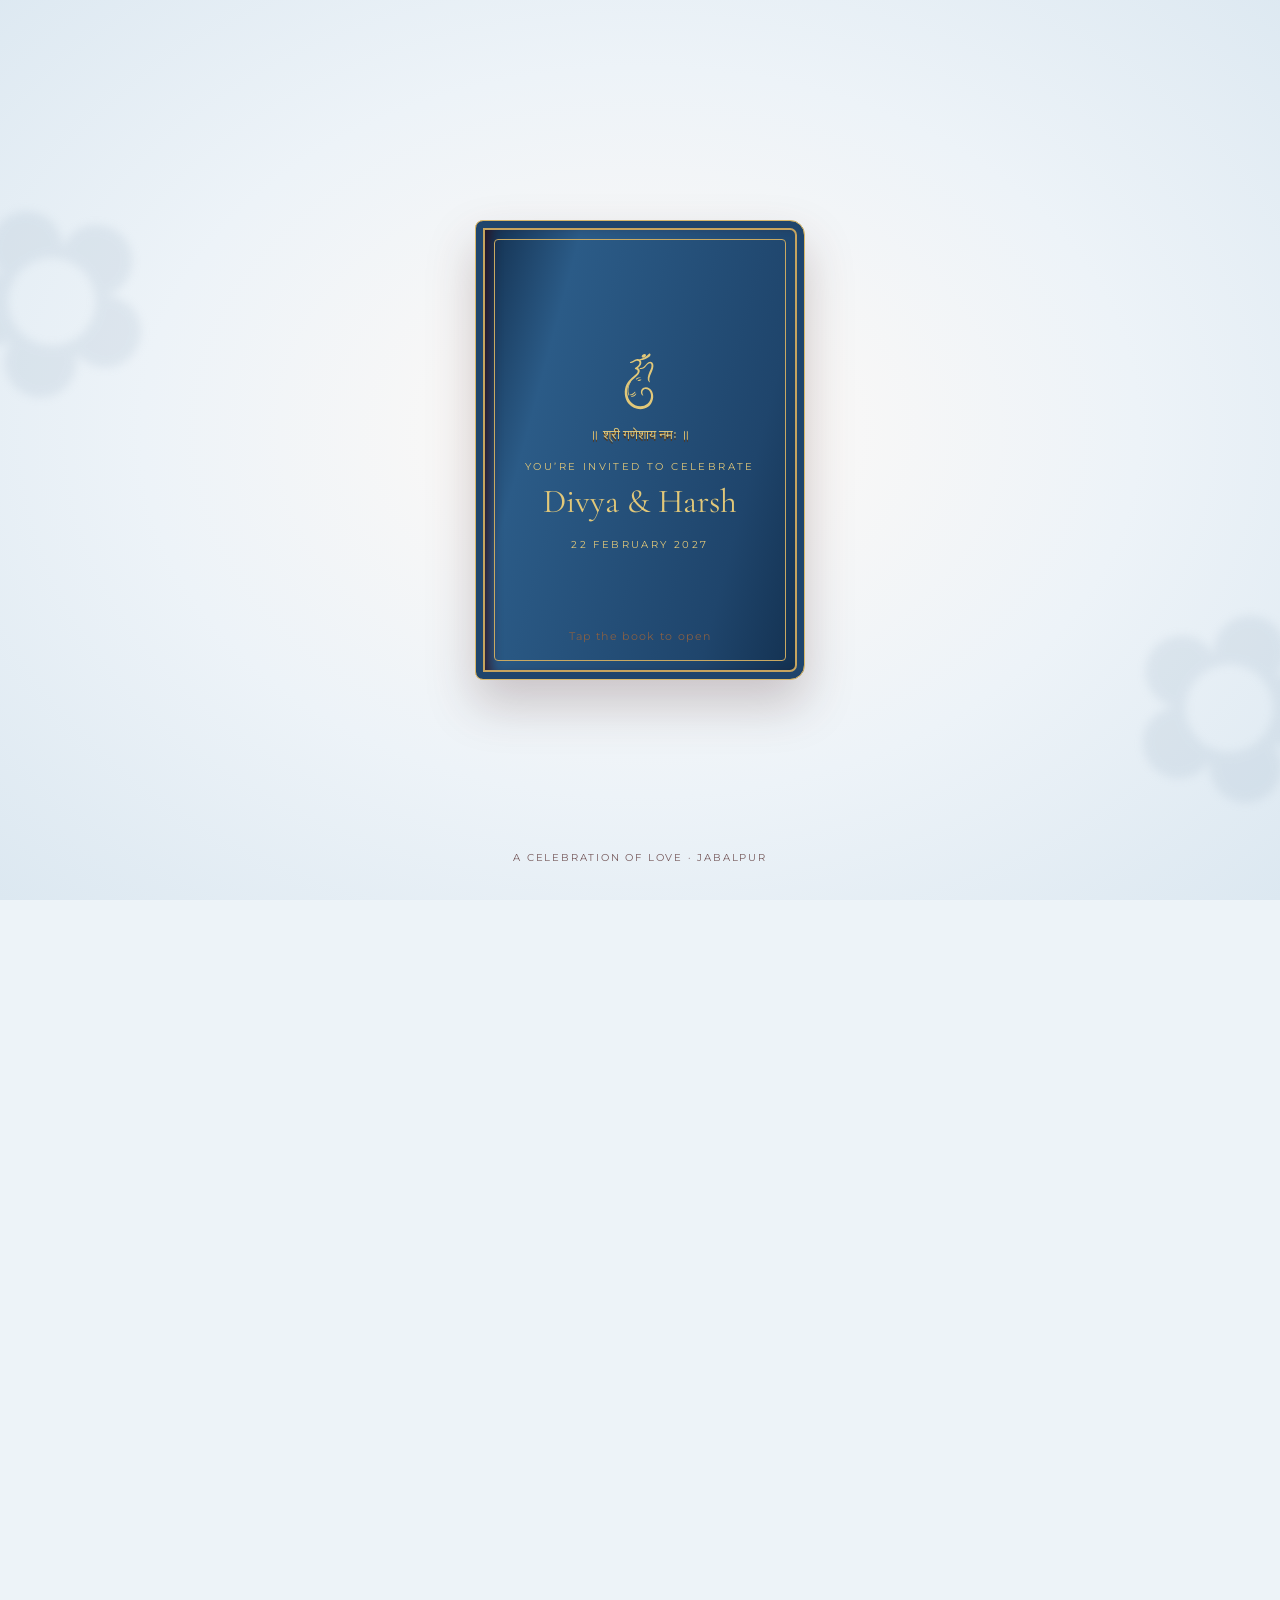
<file: index.html>
<!doctype html>
<html lang="en">
<head>
  <meta charset="utf-8">
  <meta name="viewport" content="width=device-width,initial-scale=1,viewport-fit=cover">
  <meta name="theme-color" content="#edf3f8">
  <meta name="color-scheme" content="light">
  <title>Divya &amp; Harsh — Wedding Invitation</title>
  <meta name="description" content="You’re invited to celebrate Divya &amp; Harsh. Join the wedding festivities on 21–22 February 2027 in Jabalpur.">
  <link rel="canonical" href="https://www.divyawedsharsh.site/">
  <meta property="og:type" content="website">
  <meta property="og:site_name" content="Divya &amp; Harsh">
  <meta property="og:url" content="https://www.divyawedsharsh.site/">
  <meta property="og:title" content="Divya &amp; Harsh — You’re Invited to Celebrate">
  <meta property="og:description" content="Join us for the wedding celebrations on 21–22 February 2027 at Sports Club, Tilhari, Jabalpur.">
  <meta property="og:image" content="https://www.divyawedsharsh.site/share-preview.jpg">
  <meta property="og:image:secure_url" content="https://www.divyawedsharsh.site/share-preview.jpg">
  <meta property="og:image:type" content="image/jpeg">
  <meta property="og:image:width" content="1200">
  <meta property="og:image:height" content="630">
  <meta property="og:image:alt" content="Elegant watercolor portrait of Divya and Harsh">
  <meta name="twitter:card" content="summary_large_image">
  <meta name="twitter:title" content="Divya &amp; Harsh — You’re Invited to Celebrate">
  <meta name="twitter:description" content="Wedding celebrations on 21–22 February 2027 in Jabalpur.">
  <meta name="twitter:image" content="https://www.divyawedsharsh.site/share-preview.jpg">
  <link rel="icon" type="image/svg+xml" href="favicon.svg">
  <link rel="preconnect" href="https://fonts.googleapis.com">
  <link rel="preconnect" href="https://fonts.gstatic.com" crossorigin>
  <link href="https://fonts.googleapis.com/css2?family=Cormorant+Garamond:ital,wght@0,400;0,500;0,600;1,400&family=Montserrat:wght@400;500;600;700&family=Playfair+Display:wght@400;500;600&display=swap" rel="stylesheet">
  <style>
    :root{color-scheme:only light;--wine:#1f456c;--gold:#b69452;--ivory:#fffaf5;--blush:#edf3f8;--ink:#33465a;--soft:#778899;--serif:'Playfair Display',Georgia,serif;--sans:Montserrat,Arial,sans-serif;--maps:'https://www.google.com/maps?hl=en-IN&gl=IN&um=1&ie=UTF-8&fb=1&sa=X&geocode=KX2dcB-OrYE5McTsq-W2GDda&daddr=OYO+Sports+Club+Of+Jabalpur,+7+7/8,+Mandla+-+Jabalpur+Rd,+near+vishal+Datt+petrol+pump,+Bilhari,+Jabalpur,+Madhya+Pradesh+482020'}
    *{box-sizing:border-box}html{scroll-behavior:smooth;scroll-padding-top:20px}body{margin:0;background:var(--blush);color:var(--ink);font:16px/1.65 var(--serif);overflow-x:hidden}button,a{-webkit-tap-highlight-color:transparent}button{font:inherit}img{max-width:100%;display:block}.loader{position:fixed;inset:0;z-index:100;background:#edf3f8;display:grid;place-content:center;gap:14px;color:var(--wine);font:11px var(--sans);letter-spacing:.18em;text-align:center;transition:opacity .5s}.loader.hide{opacity:0;pointer-events:none}.spinner{width:26px;height:26px;border:2px solid #d9c6a0;border-top-color:var(--wine);border-radius:50%;margin:auto;animation:spin .8s linear infinite}@keyframes spin{to{transform:rotate(360deg)}}
    .bookstage{height:100svh;min-height:590px;display:grid;place-items:center;position:relative;overflow:hidden;perspective:1400px;background:radial-gradient(ellipse at 50% 48%,#fffaf6 0,#edf3f8 55%,#dce8f1 100%)}.bookstage:before,.bookstage:after{content:'✿';position:absolute;color:#95abc0;font-size:clamp(7rem,25vw,16rem);opacity:.17;filter:blur(5px);pointer-events:none}.bookstage:before{left:-5%;top:8%;transform:rotate(-25deg)}.bookstage:after{right:-5%;bottom:0;transform:rotate(20deg)}.rose{position:absolute;z-index:0;font-size:clamp(2.3rem,8vw,5rem);filter:drop-shadow(0 10px 12px #1f456c22);opacity:.7;animation:drift 8s ease-in-out infinite}.rose.r1{left:4%;bottom:16%}.rose.r2{right:7%;top:14%;animation-delay:-4s}.rose.r3{right:13%;bottom:9%;font-size:2.6rem}@keyframes drift{50%{transform:translate3d(8px,-12px,0) rotate(9deg)}}.bookwrap{position:relative;z-index:1;width:min(76vw,330px);height:min(112vw,460px);max-height:62svh;perspective:1200px;filter:drop-shadow(0 24px 24px #3c171d38);cursor:pointer;touch-action:manipulation}.book{position:absolute;inset:0;transform-style:preserve-3d;transition:transform 1.25s cubic-bezier(.2,.7,.1,1)}.book.open{transform:translateZ(0) rotateY(-155deg)}.bookcover,.bookpages{position:absolute;inset:0;border-radius:8px 15px 15px 8px}.bookpages{background:repeating-linear-gradient(90deg,#fff9ed 0,#f6e9d6 2px,#fffaf0 4px);box-shadow:inset 9px 0 13px #56332322;border:1px solid #d8bd84}.bookcover{z-index:2;transform-origin:left center;transform-style:preserve-3d;background:linear-gradient(105deg,#102b49,#2b5b87 24%,#1f456c 76%,#122f4e);border:1px solid #d8b86b;box-shadow:inset 0 0 0 7px #1f456c,inset 0 0 0 9px #c6a45f,inset 12px 0 14px #310d19}.book.open .bookcover{transform:rotateY(-155deg);transition:transform 1.35s cubic-bezier(.2,.7,.1,1)}.cover-inner{position:absolute;inset:18px;border:1px solid #c9a962;border-radius:4px;display:flex;align-items:center;justify-content:center;flex-direction:column;color:#e2c879;text-align:center;backface-visibility:hidden}.ganesh{display:flex;flex-direction:column;align-items:center;font-family:serif;font-size:3.6rem;line-height:1.25;text-shadow:0 2px 0 #533519}.ganesh .divine-mark{width:68px;height:68px;margin:0 auto 3px;color:#e2c879}.divine-mark{display:block;width:52px;height:52px;color:var(--gold)}.medallion .divine-mark{width:54px;height:54px}.scratch-under .medallion .divine-mark{width:34px;height:34px}.cover-inner .label{font:10px var(--sans);letter-spacing:.24em;text-transform:uppercase;margin-top:16px}.cover-inner .couple{font:clamp(1.5rem,6vw,2.1rem) var(--serif);margin-top:8px}.tap{position:absolute;z-index:4;bottom:8%;left:0;right:0;color:#855f45;font:11px var(--sans);letter-spacing:.12em;text-align:center;animation:pulse 1.5s ease-in-out infinite}@keyframes pulse{50%{opacity:.45}}.bookstage.opened{height:0;min-height:0;overflow:hidden;transition:height .7s ease,min-height .7s ease}.opening-hint{position:absolute;bottom:4%;z-index:2;color:#76595b;font:10px var(--sans);letter-spacing:.18em;text-transform:uppercase}
    main{width:min(100%,680px);margin:auto;padding:0 22px 40px}.page{min-height:100svh;display:flex;flex-direction:column;justify-content:center;align-items:center;text-align:center;padding:clamp(32px,8vh,74px) 0;position:relative}.intro{min-height:100svh;padding:28px 0 42px;gap:0}.medallion{width:84px;height:84px;border:1px solid var(--gold);outline:1px solid #b6945260;outline-offset:5px;border-radius:50%;display:grid;place-items:center;margin:0 auto 26px;background:linear-gradient(145deg,#fffdf7,#f3e5d0);color:var(--gold);font-size:2.3rem}.intro .medallion{width:72px;height:72px;margin-bottom:16px}.eyebrow{font:600 10px/1.8 var(--sans);letter-spacing:.22em;text-transform:uppercase;color:var(--gold)}h1,h2,h3,p{margin-top:0}h1,h2,h3{font-weight:400;color:var(--wine)}h1{font:clamp(2.6rem,12vw,4.2rem)/1.08 var(--serif);margin:.25em 0}.intro .name{font:clamp(2.25rem,10vw,3.5rem)/1.08 var(--serif);color:var(--wine);margin:3px 0 5px;min-height:1.08em}.amp{font:1.7rem var(--serif);color:var(--gold);margin:5px}.family{font:11px/1.75 var(--sans);letter-spacing:.045em;color:var(--soft);margin:0}.invite-line{max-width:390px;margin:17px auto 0;font-size:1rem}.scroll-arrow{position:absolute;bottom:10px;left:50%;transform:translateX(-50%);color:var(--gold);font:24px var(--sans);animation:bob 1.4s ease-in-out infinite}@keyframes bob{50%{transform:translate(-50%,8px)}}
    .scroll-zone{padding-top:20px}.pull-hint{font:10px var(--sans);letter-spacing:.16em;color:var(--soft);margin-bottom:16px}.rod{height:14px;background:linear-gradient(#e5cc8e,#aa8644,#f2deaa);border-radius:99px;box-shadow:0 3px 8px #60461d25;position:relative;width:88%;margin:auto;z-index:2}.tassel{position:absolute;right:9%;top:10px;width:38px;height:126px;cursor:grab;touch-action:none;z-index:5}.tassel:before{content:'';position:absolute;left:18px;top:0;height:50px;width:2px;background:var(--gold)}.tassel:after{content:'◆';position:absolute;left:9px;top:39px;color:#a77c38;font-size:20px;text-shadow:0 65px 0 #b69452,0 72px 0 #b69452,0 79px 0 #b69452}.scrollpaper{position:relative;margin:-5px auto 0;width:88%;height:68px;overflow:hidden;transition:height 1.2s cubic-bezier(.2,.75,.15,1);background:linear-gradient(90deg,#dfc78d,#fff8e8 8%,#fffaf1 92%,#d5bd83);border-inline:1px solid #c5a55e;box-shadow:0 15px 24px #4d2b201c}.scrollpaper:before,.scrollpaper:after{content:'';position:absolute;left:-4px;right:-4px;height:14px;background:linear-gradient(#e4ce94,#ad8a49,#f3dfa9);border-radius:50%;z-index:2}.scrollpaper:before{top:-6px}.scrollpaper:after{bottom:-6px}.scrollpaper.revealed{height:390px}.scrollcontent{height:100%;min-height:390px;padding:40px 18px 30px;display:flex;align-items:center;justify-content:center;flex-direction:column;border:1px solid #c8aa67;outline:1px solid #c8aa6755;outline-offset:-9px}.scrollcontent h2{font:clamp(2rem,9vw,3rem) var(--serif);margin:6px 0}.date{font:500 1.1rem var(--sans);letter-spacing:.07em;color:var(--wine)}.venue-mini{font:12px var(--sans);color:var(--soft)}.burst{font-size:1.2rem;color:#be9653;letter-spacing:8px}.countdown{display:flex;justify-content:center;gap:4px;flex-wrap:nowrap;white-space:nowrap;margin:20px auto 4px;font:600 11px var(--sans);color:var(--wine)}.countdown span{padding:7px 8px;border:1px solid #d9c69b;border-radius:99px;background:#fffaf5}.btn{border:1px solid var(--gold);background:var(--wine);color:#fffaf5;text-decoration:none;display:inline-flex;align-items:center;justify-content:center;min-height:46px;padding:11px 20px;border-radius:999px;font:600 10px var(--sans);letter-spacing:.14em;text-transform:uppercase;cursor:pointer;margin-top:14px}.btn.secondary{background:transparent;color:var(--wine)}
    .section-title{font:clamp(2.2rem,9vw,3.1rem)/1.2 var(--serif);margin:.2em 0 .25em}.section-note{font:11px var(--sans);letter-spacing:.08em;color:var(--soft)}.carousel{width:100%;display:flex;gap:14px;overflow:auto;scroll-snap-type:x mandatory;scrollbar-width:none;padding:20px max(3vw,12px) 28px;perspective:1000px}.carousel::-webkit-scrollbar{display:none}.event-card{flex:0 0 82%;min-height:410px;scroll-snap-align:center;border:1px solid #bd9c59;border-radius:24px;overflow:hidden;position:relative;background:#1f456c;color:#fff8ed;box-shadow:0 16px 30px #4e273021;transform:scale(.94);transition:transform .4s}.event-card.active{transform:scale(1)}.scene{height:190px;display:grid;place-items:center;font-size:5rem;position:relative;isolation:isolate;background:linear-gradient(155deg,#ecd2bd,#c27b73 58%,#6989a5);overflow:hidden}.scene:before{content:'';position:absolute;inset:-20px;background:radial-gradient(circle at 30% 60%,#f4c25f 0 8%,transparent 9%),radial-gradient(circle at 70% 35%,#f8e7c8 0 6%,transparent 7%),radial-gradient(ellipse at 50% 100%,#557da0 0 30%,transparent 31%);filter:blur(7px);z-index:-1}.scene span{filter:drop-shadow(0 5px 6px #42202c44);font-size:4rem}.event-info{padding:20px 20px 23px;text-align:center}.event-info h3{font:1.65rem var(--serif);color:#f0d795;margin:0 0 8px}.event-info p{font:11px/1.8 var(--sans);margin:0;color:#fff4e6}.event-info .dress{margin-top:13px;border-top:1px solid #c6a76066;padding-top:12px;display:flex;justify-content:center;align-items:center;gap:8px}.swatch{width:15px;height:15px;border-radius:50%;background:#f4c544;border:1px solid #fff8ed}.story-card{flex:0 0 82%;width:82%;min-width:0;margin:0;scroll-snap-align:center;border-radius:22px;overflow:hidden;background:#fffaf5;box-shadow:0 15px 28px #4e27301c}.story-card img{width:100%;height:410px;object-fit:cover;object-position:center 28%}.story-caption{padding:15px 12px;font:italic 15px var(--serif);color:var(--wine)}.dots{display:flex;justify-content:center;gap:8px}.dots button{width:8px;height:8px;border:0;border-radius:50%;padding:0;background:#d9c8aa}.dots button.on{background:var(--wine)}.reception{min-height:70svh;background:radial-gradient(ellipse at 50% 50%,#547da2,#173653 76%);color:#f2d996;border:1px solid var(--gold);outline:5px solid #1f456c;margin:34px 0;border-radius:24px;box-shadow:0 18px 35px #45121f33;overflow:hidden}.reception .section-title{color:#f1d893}.bloom{position:absolute;font-size:2.7rem;animation:drift 6s ease-in-out infinite}.bloom.a{top:20px;left:18px}.bloom.b{bottom:20px;right:18px;animation-delay:-3s}.map-card{position:relative;min-height:250px;width:100%;border-radius:22px;overflow:hidden;background:radial-gradient(ellipse at 20% 20%,#d7e3cb 0 15%,transparent 16%),radial-gradient(ellipse at 80% 70%,#d8ddc6 0 20%,transparent 21%),linear-gradient(140deg,#e8e1cd,#ceddc8);border:1px solid #c1a364;display:grid;place-items:center}.map-road{position:absolute;width:130%;height:7px;background:#fff8e8;border:1px solid #d4bc83;border-radius:100%;transform:rotate(-28deg);animation:route 2s ease-in-out infinite alternate}.pin{position:relative;font-size:2.8rem;filter:drop-shadow(0 4px 3px #4444);animation:bobpin 1s ease-in-out infinite}@keyframes route{to{transform:rotate(-28deg) translateX(10px)}}@keyframes bobpin{50%{transform:translateY(-7px)}}.address{font:12px/1.8 var(--sans);color:var(--soft);margin:16px auto}.closing{min-height:80svh;isolation:isolate;overflow:hidden}.closing:before{content:"";position:absolute;inset:0;background:url("footerSVG.png") center 55%/cover no-repeat;opacity:.18;z-index:-1;pointer-events:none}.closing .medallion{margin-bottom:22px}.closing h2{font:clamp(2rem,9vw,3.3rem)/1.3 var(--serif);max-width:510px}.family-names{font:11px/2 var(--sans);color:var(--soft);margin-top:18px}.music{position:fixed;right:16px;bottom:max(16px,env(safe-area-inset-bottom));z-index:9;border:1px solid var(--gold);background:#fffaf1dd;color:var(--wine);border-radius:99px;padding:9px 13px;font:10px var(--sans)}.petals{position:fixed;inset:0;pointer-events:none;z-index:10;overflow:hidden}.petal{position:absolute;top:-24px;width:10px;height:14px;border-radius:80% 10% 70% 30%;background:#df9eaa;animation:fall 5s linear forwards;opacity:.8}@keyframes fall{to{transform:translate3d(var(--x),105vh,0) rotate(600deg);opacity:.1}}.reveal{opacity:0;transform:translateY(16px);filter:blur(5px);transition:opacity .7s,transform .7s,filter .7s}.reveal.visible{opacity:1;transform:none;filter:none}.typed{min-height:1.2em}.muted{text-align:center;color:var(--soft);font:10px var(--sans);letter-spacing:.1em}
    .event-card{transform:scale(.9) rotateY(5deg);filter:blur(1px);opacity:.74;transition:transform .4s,filter .4s,opacity .4s}.event-card.active{transform:scale(1) rotateY(0);filter:none;opacity:1}.family-grid{width:100%;display:grid;grid-template-columns:repeat(2,minmax(0,1fr));gap:12px;margin-top:20px}.family-card{padding:17px 12px;border:1px solid #c5aa70;border-radius:18px;background:linear-gradient(145deg,#fffaf3,#f4e8dc);box-shadow:0 9px 20px #1f456c12}.family-card h3{font:1.3rem var(--serif);margin:0 0 5px}.family-card .role{font:600 9px var(--sans);letter-spacing:.13em;color:var(--gold);text-transform:uppercase}.family-card p{font:11px/1.75 var(--sans);color:var(--soft);margin:5px 0 0}.family-list{width:100%;max-width:540px;margin-top:20px;display:grid;gap:12px}.family-list .family-card{padding:15px}.family-list .family-card p{font-size:12px}.family-card.wide{grid-column:1/-1}.family-pair{margin-top:12px}.family-pair:first-child{margin-top:0}.ganesh .mantra{display:block;white-space:nowrap;font-size:clamp(.64rem,2.4vw,.82rem);line-height:1.5;letter-spacing:0;margin-top:5px}.event-info .dress{font:italic 10px/1.6 var(--serif);letter-spacing:.035em;color:#f0d795}.section-title:after{content:'';display:block;width:120px;height:13px;margin:10px auto 0;background:linear-gradient(90deg,transparent,#b69452,transparent) center/100% 1px no-repeat}.section-title:before{content:'❧';display:block;color:#b69452;font:17px var(--serif);height:0;transform:translateY(28px)}.peacock-art{flex:0 0 88%;max-width:450px;align-self:center;scroll-snap-align:center;background:#edf3f8;border:1px solid #c7a96c;border-radius:22px;overflow:hidden;box-shadow:0 15px 30px #54273522}.peacock-art img{width:100%;height:auto;aspect-ratio:896/760;object-fit:cover}.peacock-art figcaption{padding:11px;font:italic 14px var(--serif);color:var(--wine)}.peacock-art img{animation:art-glow 8s ease-in-out infinite alternate}@keyframes art-glow{to{filter:saturate(1.08) brightness(1.02)}}.peacock-side{position:absolute;z-index:0;top:17%;width:min(31%,230px);height:66%;object-fit:cover;opacity:.55;mix-blend-mode:multiply;pointer-events:none;filter:saturate(.8);animation:side-drift 10s ease-in-out infinite alternate}.peacock-side.left{left:-2%;object-position:left center;mask-image:linear-gradient(90deg,#000 60%,transparent 100%)}.peacock-side.right{right:-2%;object-position:right center;mask-image:linear-gradient(270deg,#000 60%,transparent 100%);animation-delay:-5s}@keyframes side-drift{to{transform:translateY(-7px)}}
    .svg-defs{position:absolute;width:0;height:0;overflow:hidden}.section-title:before{content:none}.title-rosette{display:block;width:34px;height:34px;margin:7px auto 2px;filter:drop-shadow(0 2px 4px #8d6a3630);animation:rosette-turn 24s linear infinite}@keyframes rosette-turn{to{transform:rotate(360deg)}}.bookpages{overflow:hidden;background:radial-gradient(ellipse at 50% 45%,#fffef8 0,#f8efd9 67%,#d8c28d 100%);box-shadow:inset 10px 0 16px #56332322;border:1px solid #d8bd84}.book-page-art{position:absolute;inset:0;width:100%;height:100%;padding:10px;opacity:.9}.book-page-art .art-border{fill:none;stroke:#ad8946;stroke-width:1}.book-page-art .art-border-inner{fill:none;stroke:#d0b674;stroke-width:.55;stroke-dasharray:1 2}.book-page-art .folio-line{fill:none;stroke:url(#folioGold);stroke-width:1.25;stroke-linecap:round}.book-page-art .folio-vine{fill:none;stroke:#b79b60;stroke-width:.8;stroke-linecap:round}.book-page-art .folio-leaf{fill:#d9c28e;stroke:#a7884f;stroke-width:.7}.book-page-art .folio-seal{fill:#f9f1df;stroke:#ac8a49;stroke-width:1.5}.book-page-art .folio-seal-inner{fill:none;stroke:#d4bc81;stroke-width:.8}.book-page-art .folio-monogram{fill:#315d83;font:italic 25px Georgia,serif;letter-spacing:1px}.book-page-art .folio-caption{fill:#9c8047;font:5px Montserrat,Arial,sans-serif;letter-spacing:1.3px}.book-page-art{animation:page-glow 8s ease-in-out infinite alternate}@keyframes page-glow{to{opacity:1;filter:brightness(1.04)}}.book-page-caption{position:absolute;top:28px;left:25px;right:25px;text-align:center;color:#795e32;font:italic 12px var(--serif);line-height:1.5}.book-page-caption span{font:8px var(--sans);letter-spacing:.12em;text-transform:uppercase;color:#987b45}
    body.book-locked{height:100svh;overflow:hidden}body.book-locked main,body.book-locked .music{visibility:hidden}.compact-page{min-height:auto;padding:clamp(40px,7vh,66px) 0}.compact-page .family-list{margin-top:18px}.scroll-zone{min-height:auto;padding:clamp(44px,8vh,68px) 0 clamp(82px,13vh,112px)}.scratch-heart{position:relative;width:min(100%,420px);aspect-ratio:300/270;margin:24px auto 0;filter:drop-shadow(0 17px 20px #1f456c35);animation:heart-arrive .8s cubic-bezier(.2,.8,.2,1) both}@keyframes heart-arrive{from{opacity:0;transform:translateY(16px) scale(.96)}to{opacity:1;transform:none}}.scratch-under,.scratch-canvas{position:absolute;inset:0;width:100%;height:100%}.scratch-under{clip-path:url(#heartClip);display:flex;justify-content:center;align-items:center;text-align:center;padding:0;background:radial-gradient(ellipse at 50% 35%,#fffef8 0,#f8eddb 55%,#e9d4ad 100%);border:1px solid var(--gold);box-shadow:inset 0 0 0 8px #fff9eb,inset 0 0 0 9px #d7bd8055}.scratch-copy{width:60%;max-width:235px;min-width:0;display:flex;flex-direction:column;align-items:center;justify-content:center;padding:14px 0}.scratch-under .medallion{width:50px;height:50px;font-size:1.4rem;margin:0 auto 7px;outline-offset:2px;flex:none}.scratch-under .eyebrow{margin:5px 0;color:#a17b3d;letter-spacing:.13em;line-height:1.6}.scratch-under h3{font:clamp(1.35rem,6vw,1.85rem)/1.15 var(--serif);margin:7px 0;color:var(--wine);white-space:nowrap}.scratch-under p{font:9px/1.6 var(--sans);margin:4px 0}.scratch-canvas{touch-action:none;cursor:crosshair;animation:foil-glow 3.2s ease-in-out infinite}@keyframes foil-glow{50%{filter:brightness(1.12) saturate(1.08)}}.scratch-canvas.cleared{opacity:0;pointer-events:none;transition:opacity .7s}.scratch-instruction{font:10px var(--sans);letter-spacing:.14em;color:var(--soft);margin:17px 0 0}.scratch-countdown{margin-top:16px}.confetti{position:fixed;z-index:15;left:var(--sx);top:var(--sy);width:9px;height:13px;border-radius:2px;background:var(--color);pointer-events:none;animation:confetti-pop 1.7s cubic-bezier(.15,.75,.3,1) forwards}@keyframes confetti-pop{0%{opacity:0;transform:translate(0,0) scale(.25) rotate(0)}12%{opacity:1}100%{opacity:0;transform:translate(var(--dx),var(--dy)) scale(.8) rotate(var(--turn))}}.firework-ring{position:fixed;z-index:14;width:18px;height:18px;border:2px solid #d5b465;border-radius:50%;pointer-events:none;animation:ring-pop 1s ease-out forwards}@keyframes ring-pop{to{opacity:0;transform:translate(-50%,-50%) scale(13)}}
    @media(max-width:480px){main{padding-inline:18px}.event-card,.story-card{flex-basis:88%}.event-card{min-height:390px}.scene{height:170px}.story-card img{height:380px}.scrollpaper.revealed{height:370px}.scrollcontent{min-height:370px}.page{padding-block:55px}.tassel{right:6%}}
    /* Palace artwork generated as lightweight SVG images on load. */
    body{background:var(--blush)}
    .palace-fixed{position:fixed;top:0;left:50%;width:min(100vw,680px);height:100%;transform:translateX(-50%);object-fit:cover;object-position:top;z-index:-1;pointer-events:none;user-select:none}
    body.book-locked .palace-fixed{visibility:hidden}
    .intro::before{content:'';position:absolute;top:0;bottom:0;left:50%;width:min(100vw,680px);transform:translateX(-50%);background:var(--pal) center top/cover no-repeat;z-index:-1}
    .palace-book{position:absolute;inset:0;width:100%;height:100%;display:block;object-fit:cover}
    .book-page-seal{position:absolute;left:50%;top:38%;width:76px;height:76px;margin:-38px 0 0 -38px;border-radius:50%;display:grid;place-items:center;background:radial-gradient(circle,#fffdf6,#f3e5c8);border:1.5px solid #b69452;box-shadow:0 0 0 4px #fffaf0,0 0 0 5px #c9a55c,0 8px 16px #1f456c26;color:#1f456c;font:italic 22px Georgia,serif}
    .book-page-caption{top:58%;bottom:auto}
    .endpaper{position:absolute;inset:0;border-radius:15px 8px 8px 15px;transform:rotateY(180deg) translateZ(1px);backface-visibility:hidden;-webkit-backface-visibility:hidden;background:radial-gradient(circle,#e2c879 0 2.5px,transparent 3.5px) 0 0/28px 28px,repeating-conic-gradient(from 0deg at 50% 50%,#2e5d88 0 22.5deg,#173653 0 45deg) 0 0/28px 28px,#173653;box-shadow:inset 0 0 0 7px #1f456c,inset 0 0 0 8px #d8b86b}
    .intro .family{font-size:10.5px;letter-spacing:.02em}
    .intro .invite-line{max-width:min(300px,76vw);font-size:.94rem;line-height:1.55}
    .intro .eyebrow{letter-spacing:.14em}
    .intro .name{text-shadow:0 1px 0 #fff9}
    /* V4 — QUIET & CLASSY */
    :root{--disp:'Cormorant Garamond','Playfair Display',Georgia,serif}
    .rose,.peacock-side{display:none}
    .palace-fixed{object-fit:fill;height:100%;height:100lvh}
    .intro::before{background-size:100% 100%}
    .page{padding-block:clamp(48px,10vh,90px)}
    .endpaper{background:radial-gradient(ellipse at 50% 40%,#2e5d88,#122f4e);box-shadow:inset 0 0 0 10px #173653,inset 0 0 0 11px #d8b86b}
    .book-page-seal{background:#fffdf8;box-shadow:0 0 0 3px #fffaf0,0 0 0 4px #c9a55c}
    .book-page-caption{color:#8a7040}
    .intro .name,.section-title,.closing h2,.scrollcontent h2,.event-info h3,.family-card h3,.cover-inner .couple{font-family:var(--disp)}
    .intro .name{font-size:clamp(2.7rem,12vw,4rem);font-weight:500}
    .section-title{font-size:clamp(2.5rem,10vw,3.5rem);font-weight:500}
    .closing h2{font-size:clamp(2.2rem,9.5vw,3.5rem);font-weight:500}
    .family-card h3{font-size:1.5rem;font-weight:500}
    .eyebrow{font-weight:500;letter-spacing:.26em;font-size:9.5px}
    .intro .medallion{background:none;outline:none;border:1px solid #c9a55c;box-shadow:0 0 0 5px transparent,0 0 0 6px #e7d4a4}
    .intro .amp{font:italic 1.9rem var(--disp);color:var(--gold)}
    .intro .family{color:#9a8686}
    .intro .invite-line{color:#6d5a5d}
    .title-rosette{width:120px;height:14px;margin:10px auto 8px;animation:none;filter:none}
    .section-title:after{display:none}
    .event-card{background:linear-gradient(170deg,#1f456c,#153451);border:0;border-radius:20px;box-shadow:0 18px 34px #4e273030}
    .event-card:after{content:'';position:absolute;inset:10px;border:1px solid #d8b86b88;border-radius:14px;pointer-events:none}
    .events{perspective:1100px;padding-top:28px}
    .event-card{isolation:isolate;overflow:hidden;transition:transform .45s cubic-bezier(.2,.7,.2,1),box-shadow .45s,filter .45s}
    .event-card:before{content:'A CELEBRATION TO REMEMBER';position:absolute;z-index:1;top:18px;right:25px;font:600 8px var(--sans);letter-spacing:.2em;color:#f2d996aa}
    .event-card:nth-child(1):before{content:'RITUALS & BLESSINGS'}
    .event-card:nth-child(2):before{content:'MUSIC & DANCE'}
    .event-card:nth-child(3):before{content:'A POOLSIDE GATHERING'}
    .event-card:nth-child(4):before{content:'THE GRAND ARRIVAL'}
    .event-card:nth-child(5):before{content:'SACRED VOWS'}
    .event-card:nth-child(1){background-color:#214b68;background-image:radial-gradient(ellipse at 18% 15%,#688a8744,transparent 45%),repeating-linear-gradient(135deg,transparent 0 21px,#ffffff08 22px,transparent 23px 42px),linear-gradient(155deg,#315f7d,#173a58)}
    .event-card:nth-child(2){background-color:#28385f;background-image:radial-gradient(ellipse at 82% 12%,#8a83b444,transparent 44%),repeating-linear-gradient(45deg,transparent 0 27px,#ffffff08 28px,transparent 29px 56px),linear-gradient(155deg,#465681,#202f50)}
    .event-card:nth-child(3){background-color:#20576a;background-image:radial-gradient(ellipse at 20% 20%,#69a79a44,transparent 46%),radial-gradient(circle at 85% 75%,#d5c08722 1px,transparent 2px) 0 0/22px 22px,linear-gradient(155deg,#287184,#16475a)}
    .event-card:nth-child(4){background-color:#20446c;background-image:radial-gradient(ellipse at 78% 15%,#8ca9d044,transparent 45%),repeating-linear-gradient(90deg,transparent 0 32px,#ffffff08 33px,transparent 34px 66px),linear-gradient(155deg,#356894,#183957)}
    .event-card:nth-child(5){background-color:#183b57;background-image:radial-gradient(ellipse at 50% 12%,#7399a844,transparent 48%),radial-gradient(circle at 12px 12px,#e2c87933 1px,transparent 1.8px) 0 0/30px 30px,linear-gradient(155deg,#315c78,#122f4c)}
    .event-card:nth-child(1) .scene{background:radial-gradient(ellipse at 50% 55%,#b28a4e66,transparent 45%),linear-gradient(145deg,#426e79,#1c455e)}
    .event-card:nth-child(2) .scene{background:radial-gradient(ellipse at 50% 55%,#a999cb55,transparent 45%),linear-gradient(145deg,#4d5d84,#263451)}
    .event-card:nth-child(3) .scene{background:radial-gradient(ellipse at 50% 55%,#82b9a966,transparent 45%),linear-gradient(145deg,#398293,#1d4c62)}
    .event-card:nth-child(4) .scene{background:radial-gradient(ellipse at 50% 55%,#d7b56a55,transparent 45%),linear-gradient(145deg,#3e709a,#1c4568)}
    .event-card:nth-child(5) .scene{background:radial-gradient(ellipse at 50% 55%,#e0b77055,transparent 45%),linear-gradient(145deg,#3b6b86,#173852)}
    .event-card:nth-child(1) .scene span{background:radial-gradient(circle,#f4dfad,#a7804b)}
    .event-card:nth-child(2) .scene span{background:radial-gradient(circle,#e5ddf2,#8b87b4)}
    .event-card:nth-child(3) .scene span{background:radial-gradient(circle,#d7efe0,#70a99c)}
    .event-card:nth-child(4) .scene span{background:radial-gradient(circle,#dbe8f6,#7a9dbd)}
    .event-card:nth-child(5) .scene span{background:radial-gradient(circle,#f4e1b4,#b88e50)}
    .scene{margin:0;height:auto;background:none;border:0;box-shadow:none;border-radius:0;padding:40px 0 6px;overflow:visible}
    .scene:before{display:none}
    .scene span{display:grid;place-items:center;width:84px;height:84px;border-radius:50%;border:1px solid #d8b86b99;font-size:0;line-height:0;filter:none}
    .event-info{padding:8px 26px 34px}
    .event-info h3{font-size:1.9rem;font-weight:500;color:#f0d795}
    .event-info .dress{border-top:0;padding-top:6px;color:#e8cf93}
    .cal{width:min(100%,330px);margin:18px auto 0;padding:14px 12px 12px;border:1px solid #c5aa70;border-radius:18px;background:linear-gradient(145deg,#fffaf3,#f4e8dc);box-shadow:0 10px 22px #1f456c14,inset 0 0 0 4px #fffaf3,inset 0 0 0 5px #d9c08a}
    .cal h4{font:1.15rem var(--disp);color:var(--wine);margin:0 0 8px;font-weight:500}
    .cal-g{display:grid;grid-template-columns:repeat(7,1fr);gap:3px;font:500 11px var(--sans)}
    .cal-g b{font:600 9px var(--sans);color:var(--gold);letter-spacing:.08em;padding:3px 0}
    .cal-g i{font-style:normal;aspect-ratio:1;display:grid;place-items:center;border-radius:50%;color:var(--ink)}
    .cal-g i.hl{background:radial-gradient(circle,#fff6d8,#ffc93c);color:var(--wine);font-weight:700}
    .cal-g i.big{background:var(--wine);color:#f2d996;font-weight:700;box-shadow:0 0 0 2px #fffaf3,0 0 0 3.5px #c9a55c}
    .cal-leg{display:flex;justify-content:center;gap:14px;margin-top:10px;font:9px var(--sans);color:var(--soft)}
    .cal-leg u{display:inline-block;width:9px;height:9px;border-radius:50%;margin-right:5px;vertical-align:-1px;text-decoration:none}
    .reception{isolation:isolate;background:linear-gradient(170deg,#1f456c,#122f4e);border:0;outline:0;border-radius:22px;box-shadow:0 20px 40px #45121f33}
    .reception:after{content:'';position:absolute;inset:12px;border:1px solid #d8b86b88;border-radius:14px;pointer-events:none}
    .bloom{font-size:0;opacity:.85;animation:none}
    .bloom.a{top:28px;left:28px}.bloom.b{bottom:28px;right:28px}
    .family-card{background:transparent;border:1px solid #e6d6b0;border-radius:16px;box-shadow:none}
    .map-card{background:radial-gradient(ellipse at 25% 25%,#f1e6d2 0 18%,transparent 19%),radial-gradient(ellipse at 78% 72%,#efe3cf 0 22%,transparent 23%),linear-gradient(140deg,#f7efe2,#ecdcc3);border-color:#d8c08a}
    .pin{font-size:0}
    .pin:before{content:'';display:block;width:30px;height:42px;background:url("data:image/svg+xml,%3Csvg xmlns='http://www.w3.org/2000/svg' viewBox='0 0 30 42'%3E%3Cpath d='M15 1C7 1 1 7 1 15c0 11 14 26 14 26s14-15 14-26C29 7 23 1 15 1z' fill='%236e1f2f' stroke='%23c9a55c' stroke-width='1.6'/%3E%3Ccircle cx='15' cy='15' r='5' fill='%23fffaf5'/%3E%3C/svg%3E") center/contain no-repeat}
    /* Softly varied paper patterns keep the long invitation feeling continuous. */
    #save{background:radial-gradient(ellipse at 50% 48%,#fffdf8 0 20%,#fffdf888 46%,transparent 72%),repeating-linear-gradient(135deg,transparent 0 26px,#8ba9c022 27px,transparent 28px 54px)}
    #festivities{background:radial-gradient(ellipse at 50% 42%,#e2edf5aa,transparent 68%),radial-gradient(circle at 16px 16px,#b6945226 1px,transparent 1.8px) 0 0/32px 32px}
    #story{background:radial-gradient(ellipse at 50% 30%,#e6edf5 0,transparent 66%),repeating-linear-gradient(45deg,transparent 0 34px,#527da00d 35px,transparent 36px 70px)}
    #families{background:radial-gradient(circle at 18px 18px,#b6945226 1.2px,transparent 2px) 0 0/36px 36px,radial-gradient(ellipse at 50% 45%,#fffdf8,transparent 72%)}
    #welcoming{background:radial-gradient(ellipse at 20% 50%,#dce9f3aa,transparent 58%),radial-gradient(ellipse at 80% 50%,#f4ead7aa,transparent 58%)}
    #dear-ones{background:repeating-linear-gradient(90deg,transparent 0 43px,#8ba9c014 44px,transparent 45px 88px),radial-gradient(ellipse at 50% 50%,#fffdf8,transparent 74%)}
    #little-ones{background:radial-gradient(circle at 12px 12px,#b6945224 1.3px,transparent 2px) 0 0/28px 28px,radial-gradient(ellipse at 50% 50%,#fffdf8,transparent 75%)}
    #location{background:repeating-linear-gradient(0deg,transparent 0 31px,#7293b01a 32px,transparent 33px 64px),repeating-linear-gradient(90deg,transparent 0 31px,#7293b01a 32px,transparent 33px 64px),radial-gradient(ellipse at 50% 50%,#f8fbfd,transparent 76%)}
    .reception{background-color:#153a5c;background-image:radial-gradient(ellipse at 18% 12%,#426f95 0,transparent 42%),radial-gradient(ellipse at 86% 88%,#264f75 0,transparent 44%),radial-gradient(circle,#e2c87977 1px,transparent 1.8px),linear-gradient(145deg,#173a5d,#102b49);background-size:auto,auto,38px 38px,auto}
    .reception:after{border-color:#e2c879aa}
    .reception .section-title{color:#f2d996}
    .reception>p:not(.eyebrow):not(.date){color:#f5eddc}
    .pin:before{background-image:url("data:image/svg+xml,%3Csvg xmlns='http://www.w3.org/2000/svg' viewBox='0 0 30 42'%3E%3Cpath d='M15 1C7 1 1 7 1 15c0 11 14 26 14 26s14-15 14-26C29 7 23 1 15 1z' fill='%231f456c' stroke='%23c9a55c' stroke-width='1.6'/%3E%3Ccircle cx='15' cy='15' r='5' fill='%23fffaf5'/%3E%3C/svg%3E")}
    /* Keep every celebration visible and its details contained in the card. */
    #events{position:relative;display:grid;grid-template-columns:minmax(0,1fr);gap:18px;overflow:visible;scroll-snap-type:none;scrollbar-width:none;width:100%;max-width:540px;margin:0 auto;padding:20px 0 28px 44px;perspective:none}
    #events:before{content:'';position:absolute;left:18px;top:24px;bottom:32px;width:1px;background:linear-gradient(180deg,transparent,#b6945277 7%,#b6945277 93%,transparent)}
    #events .event-flower{position:absolute;left:2px;top:0;width:34px;height:34px;display:grid;place-items:center;z-index:3;opacity:0;pointer-events:none;transition:top .5s cubic-bezier(.2,.75,.2,1),opacity .3s ease;filter:drop-shadow(0 3px 5px #17365330)}
    #events .event-flower.visible{opacity:1;animation:flower-follow 2.8s ease-in-out infinite}
    #events .event-flower svg{width:30px;height:30px;overflow:visible}
    @keyframes flower-follow{0%,100%{transform:rotate(-7deg) translateY(-2px)}50%{transform:rotate(7deg) translateY(2px)}}
    #events .event-card{width:100%;max-width:460px;min-height:0;margin:0;flex:none;scroll-snap-align:none;opacity:0;transform:translateY(22px) scale(.985);filter:none;transition:opacity .6s ease,transform .6s cubic-bezier(.2,.75,.2,1),box-shadow .3s ease}
    #events .event-card.active{opacity:1;transform:translateY(0) scale(1)}
    #events .event-card.active:hover{transform:translateY(-3px) scale(1.005);box-shadow:0 20px 38px #1f456c30}
    #events .event-card:active{transform:scale(.99)}
    #events .event-card.active .scene span{animation:event-icon-arrive .65s cubic-bezier(.2,.75,.2,1) both}
    @keyframes event-icon-arrive{from{opacity:.5;transform:scale(.76) rotate(-9deg)}to{opacity:1;transform:scale(1) rotate(0)}}
    #events .event-info{width:100%;padding:8px 24px 26px}
    #events .event-info p{overflow-wrap:anywhere}
    /* The book stays anchored while only its cover swings on the spine. */
    .book.open{transform:none}
    .book.open .bookcover{transform:rotateY(-155deg)}
    .cover-inner{backface-visibility:hidden;-webkit-backface-visibility:hidden}
    /* Give each celebration its own softly layered scene, with color behind its icon. */
    #events .event-card:nth-child(2) .scene{background:linear-gradient(145deg,#23395f,#76527c 54%,#e39b67)}
    #events .event-card:nth-child(2) .scene:before{background:radial-gradient(ellipse at 50% 100%,#f7c56d99 0 17%,transparent 18%),radial-gradient(ellipse at 22% 20%,#edb7cf88 0 14%,transparent 15%),radial-gradient(ellipse at 78% 20%,#f4d79488 0 14%,transparent 15%),linear-gradient(180deg,#172d4c66,transparent 70%);filter:blur(5px)}
    #events .event-card:nth-child(3) .scene{background:linear-gradient(145deg,#90c9cf,#468da6 55%,#285b79)}
    #events .event-card:nth-child(3) .scene:before{background:radial-gradient(ellipse at 50% 100%,#d9f4e6aa 0 24%,transparent 25%),radial-gradient(circle at 18% 25%,#fff4ccaa 0 8%,transparent 9%),radial-gradient(circle at 82% 30%,#effbffaa 0 7%,transparent 8%),linear-gradient(180deg,#e8ffff44,transparent);filter:blur(5px)}
    #events .event-card:nth-child(4) .scene{background:linear-gradient(145deg,#f1bb70,#c96d55 52%,#27476c)}
    #events .event-card:nth-child(4) .scene:before{background:radial-gradient(ellipse at 50% 100%,#f9dc8cbb 0 20%,transparent 21%),radial-gradient(circle at 20% 22%,#ffe7a088 0 8%,transparent 9%),radial-gradient(circle at 80% 28%,#fff1c088 0 7%,transparent 8%),linear-gradient(180deg,#63395044,transparent);filter:blur(5px)}
    #events .event-card:nth-child(5) .scene{background:linear-gradient(145deg,#152a48,#304b70 55%,#765846)}
    #events .event-card:nth-child(5) .scene:before{background:radial-gradient(ellipse at 50% 88%,#f3a84eaa 0 11%,#d6753c77 18%,transparent 34%),radial-gradient(circle at 50% 60%,#ffdf91aa 0 4%,transparent 5%),radial-gradient(circle at 18% 18%,#dfc77a66 0 1px,transparent 2px),radial-gradient(circle at 82% 26%,#dfc77a66 0 1px,transparent 2px);filter:blur(4px)}
    .reception>*{max-width:100%;}
    .reception .section-title{width:100%;padding-inline:8px;font-size:clamp(1.8rem,8vw,3rem);line-height:1.15;overflow-wrap:anywhere}
    .reception>p:not(.eyebrow){padding-inline:8px;overflow-wrap:anywhere}
  </style>
</head>
<body class="book-locked">
  <img class="palace-fixed" id="palaceFixed" alt="" aria-hidden="true">
  <svg class="svg-defs" aria-hidden="true"><defs><symbol id="invitation-rosette" viewBox="0 0 40 40"><g fill="#b69452" fill-opacity=".7" stroke="#8d6a36" stroke-width=".45"><ellipse cx="20" cy="9.5" rx="4.8" ry="8.3"/><ellipse cx="20" cy="9.5" rx="4.8" ry="8.3" transform="rotate(45 20 20)"/><ellipse cx="20" cy="9.5" rx="4.8" ry="8.3" transform="rotate(90 20 20)"/><ellipse cx="20" cy="9.5" rx="4.8" ry="8.3" transform="rotate(135 20 20)"/><ellipse cx="20" cy="9.5" rx="4.8" ry="8.3" transform="rotate(180 20 20)"/><ellipse cx="20" cy="9.5" rx="4.8" ry="8.3" transform="rotate(225 20 20)"/><ellipse cx="20" cy="9.5" rx="4.8" ry="8.3" transform="rotate(270 20 20)"/><ellipse cx="20" cy="9.5" rx="4.8" ry="8.3" transform="rotate(315 20 20)"/></g><circle cx="20" cy="20" r="5.3" fill="#edf3f8" stroke="#315d83" stroke-width=".8"/><circle cx="18.5" cy="18.5" r="1.1" fill="#fff"/></symbol><symbol id="divine-ganpati-mark" viewBox="0 0 600 800">
  <g fill="currentColor">
    <path d="M332 68C344 58 360 57 368 66C375 74 369 89 356 97C344 104 328 104 322 95C317 87 321 76 332 68Z"/>
    <path d="M296 120C330 115 375 92 406 56C412 50 422 55 424 64C425 73 418 84 405 94C373 118 331 134 298 131C291 130 290 121 296 120Z"/>
    <path d="M185 152C208 150 232 126 258 120C292 112 318 134 316 164C314 192 288 214 275 224C300 235 305 268 282 298C256 332 192 366 164 432C138 494 148 572 192 624C242 682 332 692 388 645C432 608 442 542 414 498C394 466 355 462 336 486C322 504 326 530 340 545C332 548 320 540 314 525C304 500 315 468 342 455C378 438 424 458 444 502C470 560 452 638 396 680C328 730 222 714 166 645C114 580 108 484 142 414C172 352 238 314 264 284C280 264 276 242 248 238C238 237 236 226 245 221C272 205 294 184 294 162C294 142 274 134 252 140C228 146 212 168 188 164C180 162 180 153 185 152Z"/>
    <path d="M192 386C162 434 156 494 172 542C174 548 167 551 164 545C146 494 154 432 185 382C188 377 195 381 192 386Z"/>
    <path d="M300 224C332 226 358 200 378 174C398 148 425 142 444 158C464 175 462 216 442 262C422 308 398 352 418 392C410 392 396 378 392 358C386 326 406 282 424 242C438 210 440 180 426 170C412 160 392 174 374 198C352 228 326 242 300 234C295 232 295 224 300 224Z"/>
    <path d="M252 352C268 334 292 332 312 338C294 340 274 344 260 358C256 362 249 356 252 352Z"/>
    <path d="M268 372C282 360 302 356 318 358C312 366 302 374 290 376C280 378 272 376 268 372Z"/>
    <path d="M180 534C202 538 224 522 238 504C242 499 249 504 246 510C232 532 208 552 182 542C177 540 176 533 180 534Z"/>
    <path d="M198 554C218 556 238 542 250 524C253 520 259 524 256 529C244 550 220 568 196 559C192 557 194 553 198 554Z"/>
  </g>
</symbol></defs></svg>
  <div class="loader" id="loader"><div class="spinner"></div><div>PREPARING YOUR INVITATION</div></div>
  <header class="bookstage" id="bookstage" aria-label="Wedding invitation book">
    <span class="rose r1" aria-hidden="true">🌹</span><span class="rose r2" aria-hidden="true">🌸</span><span class="rose r3" aria-hidden="true">🌹</span>
    <div class="bookwrap" id="bookwrap" role="button" tabindex="0" aria-label="Tap the book to open">
      <div class="book" id="book"><div class="bookpages"><img class="palace-book" id="palaceBook" alt="" aria-hidden="true"><div class="book-page-seal">D&amp;H</div><div class="book-page-caption">A celebration blessed with love<br><span>Divya &amp; Harsh · 22 February 2027</span></div></div><div class="bookcover"><div class="endpaper"></div><div class="cover-inner"><div class="ganesh"><svg class="divine-mark" viewBox="0 0 100 100" aria-hidden="true"><use href="#divine-ganpati-mark"/></svg><span class="mantra">॥ श्री गणेशाय नमः ॥</span></div><div class="label">You’re invited to celebrate</div><div class="couple">Divya &amp; Harsh</div><div class="label">22 February 2027</div></div></div></div>
      <div class="tap" id="tap">Tap the book to open</div>
    </div><div class="opening-hint">A celebration of love · Jabalpur</div>
  </header>
  <main>
    <section class="page intro" id="welcome">
      <div class="medallion"><svg class="divine-mark" viewBox="0 0 100 100" aria-hidden="true"><use href="#divine-ganpati-mark"/></svg></div><p class="eyebrow">॥ ॐ श्री गणेशाय नमः ॥</p><p class="family" style="margin:5px 0 10px">वक्रतुण्ड महाकाय सूर्यकोटि समप्रभ ।<br>निर्विघ्नं कुरु मे देव सर्वकार्येषु सर्वदा ॥</p><p class="eyebrow">Together with their families</p>
      <h1 class="name" id="bride">Divya</h1><p class="family">Visiting Lecturer (Law), RDVV, JBP<br>(Pursuing Ph.D., DAVV, Indore)</p><p class="family">Daughter of Mrs. Sunanda &amp; Mr. Subodh Kathar</p>
      <div class="amp">&amp;</div><h1 class="name" id="groom">Harsh</h1><p class="family">Govt. Officer (Coal India)</p><p class="family">Son of Mrs. Archana &amp; Mr. Tarachand Sahu</p>
      <p class="invite-line">With immense happiness and lots of love, we invite you to celebrate our wedding and the beginning of our beautiful new story. We await your presence to make this joyous celebration even more memorable.</p>
      <a class="scroll-arrow" href="#save" aria-label="Scroll to save the date">↓</a>
    </section>
    <section class="page scroll-zone" id="save">
      <p class="eyebrow">A little note for you</p><h2 class="section-title">Save the Date</h2><svg class="title-rosette" aria-hidden="true"><use href="#invitation-rosette"></use></svg><p class="pull-hint" id="pullhint">SCRATCH THE HEART TO REVEAL</p>
      <div class="scratch-heart"><svg width="0" height="0" aria-hidden="true"><defs><clipPath id="heartClip" clipPathUnits="objectBoundingBox"><path d="M.5,.94 C.39,.83 .04,.59 .04,.34 C.04,.08 .35,-.03 .5,.19 C.65,-.03 .96,.08 .96,.34 C.96,.59 .61,.83 .5,.94Z"/></clipPath></defs></svg><div class="scratch-under"><div class="scratch-copy"><div class="medallion"><svg class="divine-mark" viewBox="0 0 100 100" aria-hidden="true"><use href="#divine-ganpati-mark"/></svg></div><p class="eyebrow">A DAY TO CELEBRATE</p><h3>22 · 02 · 2027</h3><p>Monday, 22 February 2027</p><p>Sports Club, Tilhari, Jabalpur</p></div></div><canvas class="scratch-canvas" id="scratch" role="button" tabindex="0" aria-label="Scratch the heart to reveal the wedding date"></canvas></div>
      <p class="scratch-instruction" id="scratchHint">Use your finger to scratch away the gold</p><div class="countdown scratch-countdown" id="countdown" aria-live="off"></div><button class="btn" id="calendar">Add to calendar</button>
    </section>
    <section class="page" id="festivities"><p class="eyebrow">The celebrations unfold</p><h2 class="section-title">Wedding Festivities</h2><svg class="title-rosette" aria-hidden="true"><use href="#invitation-rosette"></use></svg><p class="section-note">All the celebrations, together in one place</p>
      <div class="carousel events" id="events">
        <article class="event-card"><div class="scene"><span>🌼</span></div><div class="event-info"><h3>Mandap &amp; Haldi</h3><p>Sunday, 21 February 2027<br>11:00 AM onwards<br>Sports Club, Tilhari, Jabalpur</p><p class="dress">✦ An auspicious beginning to the celebrations ✦</p></div></article>
        <article class="event-card"><div class="scene"><span>💃</span></div><div class="event-info"><h3>Sangeet Sandhya</h3><p>Sunday, 21 February 2027<br>7:30 PM onwards<br>Sports Club, Tilhari, Jabalpur</p><p class="dress">✦ An evening of music, dance &amp; joy ✦</p></div></article>
        <article class="event-card"><div class="scene"><span>🌿</span></div><div class="event-info"><h3>Poolside Carnival</h3><p>Monday, 22 February 2027<br>12:00 PM onwards<br>Sports Club, Tilhari, Jabalpur</p><p class="dress">✦ An afternoon of laughter by the water ✦</p></div></article>
        <article class="event-card"><div class="scene"><span>🥁</span></div><div class="event-info"><h3>Baraat Welcome &amp; Milni</h3><p>Monday, 22 February 2027<br>7:30 PM onwards · Followed by Swaruchi Bhoj<br>Sports Club, Tilhari, Jabalpur</p><p class="dress">✦ Welcoming the groom with music &amp; celebration ✦</p></div></article>
        <article class="event-card"><div class="scene"><span>🔥</span></div><div class="event-info"><h3>Panigrahan Sanskar</h3><p>Saat Phere (Bhanwar)<br>Monday, 22 February 2027 · 11:30 PM onwards<br>Sports Club, Tilhari, Jabalpur</p><p class="dress">✦ Sacred vows beneath the wedding fire ✦</p></div></article>
      </div>
    </section>
    <section class="page" id="story"><p class="eyebrow">Two hearts, one beautiful beginning</p><h2 class="section-title">Our Story</h2><svg class="title-rosette" aria-hidden="true"><use href="#invitation-rosette"></use></svg>
      <div class="carousel stories" id="stories"><figure class="story-card"><img src="Elegant Watercolor Wedding Portrait.png" alt="Watercolor portrait of Divya and Harsh" loading="lazy"><figcaption class="story-caption">A little glimpse of our forever</figcaption></figure><figure class="story-card"><img src="invite photo.webp" alt="Divya and Harsh together" loading="lazy"><figcaption class="story-caption">Where our story takes shape</figcaption></figure></div><div class="dots" id="dots" aria-label="Story photos"></div>
    </section>
    <section class="page reception"><span class="bloom a">🌹</span><span class="bloom b">🌸</span><p class="eyebrow">An evening of joy</p><h2 class="section-title">Grand Reception</h2><svg class="title-rosette" aria-hidden="true"><use href="#invitation-rosette"></use></svg><p class="date" style="color:#f0d795">7:30 PM onwards</p><p>Join us for dinner, laughter and a night to remember.</p><p class="date" style="color:#f0d795">Monday, 22 February 2027</p><p>Sports Club, Tilhari, Jabalpur</p></section>
    <section class="page" id="location"><p class="eyebrow">We look forward to welcoming you</p><h2 class="section-title">Location</h2><svg class="title-rosette" aria-hidden="true"><use href="#invitation-rosette"></use></svg><a class="map-card" href="https://www.google.com/maps?hl=en-IN&gl=IN&um=1&ie=UTF-8&fb=1&sa=X&geocode=KX2dcB-OrYE5McTsq-W2GDda&daddr=OYO+Sports+Club+Of+Jabalpur,+7+7/8,+Mandla+-+Jabalpur+Rd,+near+vishal+Datt+petrol+pump,+Bilhari,+Jabalpur,+Madhya+Pradesh+482020" target="_blank" rel="noopener" aria-label="Open location in Google Maps"><span class="map-road"></span><span class="pin">📍</span></a><p class="address" id="address">Sports Club of Jabalpur<br>7 7/8, Mandla - Jabalpur Road, near Vishal Datt Petrol Pump<br>Bilhari, Jabalpur, Madhya Pradesh 482020</p><div><a class="btn" target="_blank" rel="noopener" href="https://www.google.com/maps?hl=en-IN&gl=IN&um=1&ie=UTF-8&fb=1&sa=X&geocode=KX2dcB-OrYE5McTsq-W2GDda&daddr=OYO+Sports+Club+Of+Jabalpur,+7+7/8,+Mandla+-+Jabalpur+Rd,+near+vishal+Datt+petrol+pump,+Bilhari,+Jabalpur,+Madhya+Pradesh+482020">Get directions</a><button class="btn secondary" id="copy">Copy address</button></div>
    </section>
    <section class="page" id="families"><p class="eyebrow">With the blessings of</p><h2 class="section-title">Our Families</h2><svg class="title-rosette" aria-hidden="true"><use href="#invitation-rosette"></use></svg><p class="section-note">The families of Divya &amp; Harsh</p><div class="family-grid">
      <article class="family-card"><h3>Divya</h3><span class="role">Bride's family</span><div class="family-pair"><p class="role">Grandparents</p><p>Late Mrs. Gyan Mala &amp; Mr. Gaya Prasad Kathar</p></div><div class="family-pair"><p class="role">Parents</p><p>Mrs. Sunanda &amp; Mr. Subodh Kathar</p></div><div class="family-pair"><p class="role">Brother</p><p>Puneet Kathar</p></div></article>
      <article class="family-card"><h3>Harsh</h3><span class="role">Groom's family</span><div class="family-pair"><p class="role">Grandparents</p><p>Late Mrs. Sukhrani Bai &amp; Late Mr. Phulchand Sahu</p></div><div class="family-pair"><p class="role">Parents</p><p>Mrs. Archana &amp; Mr. Tarachand Sahu</p></div><div class="family-pair"><p class="role">Brother</p><p>Swapnil Sahu</p></div></article>
    </div></section>
    <section class="page" id="welcoming"><p class="eyebrow">Warmly Welcoming You</p><h2 class="section-title">With Love</h2><svg class="title-rosette" aria-hidden="true"><use href="#invitation-rosette"></use></svg><div class="family-list">
      <article class="family-card"><span class="role">Nani &amp; Nanaji</span><p>Mrs. Gayatri &amp; Late Mr. Kishan Lal Ji Sahu</p></article>
      <article class="family-card"><span class="role">Bua &amp; Fufaji</span><p>Mrs. Ranjana &amp; Mr. Arjun Kumar Sahu<br>Mrs. Mamta &amp; Mr. Dinesh Kumar Sahu</p></article>
      <article class="family-card"><span class="role">Chachi &amp; Chachaji</span><p>Mrs. Meera &amp; Mr. Rakesh Kathar<br>Mrs. Sangeeta &amp; Mr. Ashish Kathar</p></article>
      <article class="family-card"><span class="role">Mausi &amp; Mausaji</span><p>Mrs. Shraddha &amp; Mr. Vijay Sahu</p></article>
      <article class="family-card"><span class="role">Mami &amp; Mamaji</span><p>Mrs. Anupama &amp; Mr. Yogesh Sahu<br>Mrs. Sarika &amp; Mr. Amit Sahu<br>Mrs. Shivangi &amp; Mr. Ashish Sahu</p></article>
    </div></section>
    <section class="page" id="dear-ones"><p class="eyebrow">Eagerly Awaiting You</p><h2 class="section-title">Our Dear Ones</h2><svg class="title-rosette" aria-hidden="true"><use href="#invitation-rosette"></use></svg><div class="family-list">
      <article class="family-card"><span class="role">Bhabhi &amp; Bhaiya</span><p>Mrs. Vandana &amp; Mr. Nitin Sahu</p></article>
      <article class="family-card"><span class="role">Didi &amp; Jijaji</span><p>Mrs. Nidhi &amp; Mr. Jugal Sahu<br>Mrs. Swati &amp; Mr. Yogendra Nayak<br>Mrs. Mansi &amp; Mr. Aditya Sahu</p></article>
      <article class="family-card"><span class="role">Bhai Behen</span><p>Shwalpa, Aditya, Prakhar, Astha, Devansh, Akriti, Akshansh, Apoorv, Khushi, Arpita, Shriya, Priyanshi, Arnav &amp; Navya</p></article>
    </div></section>
    <section class="page compact-page" id="little-ones"><p class="eyebrow">The Joy of Our Home</p><h2 class="section-title">Little Ones</h2><svg class="title-rosette" aria-hidden="true"><use href="#invitation-rosette"></use></svg><div class="family-list"><article class="family-card"><p>Aarav, Kanav, Dhanvi &amp; Darshit</p></article></div></section>
    <section class="page closing"><div class="medallion"><svg class="divine-mark" viewBox="0 0 100 100" aria-hidden="true"><use href="#divine-ganpati-mark"/></svg></div><p class="eyebrow">With the blessings of Ganesh ji</p><h2>We can't wait to celebrate with you</h2><p class="family-names">With love,<br><strong>The Kathar &amp; Sahu Families</strong><br><br>Mrs. Sunanda &amp; Mr. Subodh Kathar<br>Mrs. Archana &amp; Mr. Tarachand Sahu</p></section>
  </main>
  <div class="petals" id="petals" aria-hidden="true"></div><audio id="music" src="Tum Tak_320(KoshalWorld.Com).mp3" preload="auto" loop></audio><button class="music" id="musicbtn" aria-label="Toggle music">♫ Music</button>
  <script>
    (()=>{
      const $=s=>document.querySelector(s), loader=$('#loader'), book=$('#book'), stage=$('#bookstage'), audio=$('#music');
/* ---- PALACE ART v4: quiet ivory paper + gold line-work ---- */
const f=n=>+n.toFixed(1);
const star=(x,y,o,i,n)=>Array.from({length:2*n},(_,k)=>{const a=k*Math.PI/n,r=k%2?i:o;return f(x+r*Math.sin(a))+','+f(y-r*Math.cos(a))}).join(' ');
const G=(t,id,a,s)=>`<${t}Gradient id="${id}" ${a}>${s.map(([o,c])=>`<stop offset="${o}" stop-color="${c}"/>`).join('')}</${t}Gradient>`;
function palace(w,h,lt){
  const cx=w/2,x0=w*.06+6,x1=w-x0,aw=x1-x0,ys=h*.4,top=h*.1,ah=ys-top,bs=h*.96,sg=h*.028;
  const arch=d=>`M${f(x0+d)} ${f(bs)}V${f(ys)}C${f(x0+d)} ${f(ys-ah*.55)} ${f(cx-aw*.2)} ${f(top+d+ah*.22)} ${f(cx)} ${f(top+d)}C${f(cx+aw*.2)} ${f(top+d+ah*.22)} ${f(x1-d)} ${f(ys-ah*.55)} ${f(x1-d)} ${f(ys)}V${f(bs)}`;
  const gp=`M0 0Q${f(cx)} ${f(2*sg)} ${w} 0`,fs=w*.0022;
  const ft=(x,a)=>`<use href="#ft" transform="translate(${f(x)} ${f(h-8)}) rotate(${a}) scale(${f(fs)})"/>`;
  const cr=(x,y,a)=>`<use href="#lo" transform="translate(${x} ${y}) rotate(${a}) scale(1.15)"/>`;
  let s=`<svg xmlns="http://www.w3.org/2000/svg" viewBox="0 0 ${w} ${h}" width="${w}" height="${h}"><defs>`
   +G('linear','bg','x1="0" y1="0" x2="0" y2="1"',[[0,'#FFFCF7'],[1,'#edf3f8']])
   +G('radial','in','cx=".5" cy=".5" r=".75"',[[0,'#FFFEFB'],[1,'#e6eff5']])
   +`<pattern id="jl" width="34" height="34" patternUnits="userSpaceOnUse"><polygon points="${star(17,17,13,6,8)}" fill="none" stroke="#B69452" stroke-width=".8"/></pattern>`
   +`<g id="lo" fill="none" stroke="#B69452" stroke-width=".9" stroke-linecap="round">${[-60,-30,0,30,60].map(a=>`<ellipse cy="-9" rx="3.6" ry="9" transform="rotate(${a})"/>`).join('')}<circle cy="2" r="1.6" fill="#B69452" stroke="none"/></g>`
   +`</defs><rect width="${w}" height="${h}" fill="url(#bg)"/>`;
  if(lt)s+=`<rect x="10" y="10" width="${w-20}" height="${h-20}" rx="3" fill="none" stroke="#C9A55C" stroke-width="1"/><rect x="15" y="15" width="${w-30}" height="${h-30}" rx="2" fill="none" stroke="#C9A55C" stroke-width=".5" opacity=".7"/>`+cr(10,10,135)+cr(w-10,10,225)+cr(w-10,h-10,315)+cr(10,h-10,45);
  else s+=`<rect width="${w}" height="${h}" fill="url(#jl)" opacity=".07"/><path d="${arch(0)}Z" fill="url(#in)"/><path d="${arch(0)}" fill="none" stroke="#C9A55C" stroke-width="1.6"/><path d="${arch(6)}" fill="none" stroke="#C9A55C" stroke-width=".6" opacity=".8"/><path d="${arch(11)}" fill="none" stroke="#C9A55C" stroke-width="2" stroke-dasharray="0 6" stroke-linecap="round" opacity=".75"/><path d="M${f(x0)} ${f(bs)}H${f(x1)}" stroke="#C9A55C" stroke-width="1.2"/><use href="#lo" transform="translate(${f(cx)} ${f(top-4)}) scale(1.3)"/>`
   +`<path d="${gp}" fill="none" stroke="#F2A31B" stroke-width="6" stroke-dasharray="0 10" stroke-linecap="round"/><path d="${gp}" fill="none" stroke="#FFD25A" stroke-width="3" stroke-dasharray="0 10" stroke-dashoffset="-5" stroke-linecap="round"/>`;
  return s+'</svg>';
}
            const BW=Math.min(innerWidth,680),BH=innerHeight;
      const mk=(w,h,l)=>URL.createObjectURL(new Blob([palace(w,h,l)],{type:'image/svg+xml'}));
      const palUrls=[mk(330,460,0),mk(BW,BH,0),mk(BW,BH,1)];
      $('#palaceBook').src=palUrls[0];
      document.documentElement.style.setProperty('--pal',`url(${palUrls[1]})`);
      $('#palaceFixed').src=palUrls[2];
      const imgs=['Elegant Watercolor Wedding Portrait.png','invite photo.webp','footerSVG.png',...palUrls];
      const ready=Promise.all([document.fonts?document.fonts.ready:Promise.resolve(),...imgs.map(src=>new Promise(resolve=>{const i=new Image();i.onload=i.onerror=resolve;i.src=src})),new Promise(resolve=>{if(audio.readyState>=2)resolve();else{audio.addEventListener('canplaythrough',resolve,{once:true});audio.addEventListener('error',resolve,{once:true});setTimeout(resolve,3000)}})]);
      ready.then(()=>setTimeout(()=>loader.classList.add('hide'),220));
      let flipAudioContext;
      function playBookFlip(){const AudioContextClass=window.AudioContext||window.webkitAudioContext;if(!AudioContextClass)return;try{const ctx=flipAudioContext||(flipAudioContext=new AudioContextClass());if(ctx.state==='suspended')ctx.resume().catch(()=>{});const start=ctx.currentTime,buffer=ctx.createBuffer(1,Math.floor(ctx.sampleRate*.72),ctx.sampleRate),samples=buffer.getChannelData(0);for(let i=0;i<samples.length;i++)samples[i]=(Math.random()*2-1)*(1-i/samples.length);const noise=ctx.createBufferSource(),filter=ctx.createBiquadFilter(),gain=ctx.createGain();noise.buffer=buffer;filter.type='lowpass';filter.frequency.setValueAtTime(1500,start);filter.frequency.exponentialRampToValueAtTime(420,start+.68);gain.gain.setValueAtTime(.0001,start);gain.gain.exponentialRampToValueAtTime(.075,start+.08);gain.gain.exponentialRampToValueAtTime(.0001,start+.72);noise.connect(filter).connect(gain).connect(ctx.destination);noise.start(start);noise.stop(start+.73);const tap=ctx.createOscillator(),tapGain=ctx.createGain();tap.type='sine';tap.frequency.setValueAtTime(170,start+.38);tap.frequency.exponentialRampToValueAtTime(92,start+.62);tapGain.gain.setValueAtTime(.0001,start+.38);tapGain.gain.exponentialRampToValueAtTime(.035,start+.41);tapGain.gain.exponentialRampToValueAtTime(.0001,start+.68);tap.connect(tapGain).connect(ctx.destination);tap.start(start+.38);tap.stop(start+.7)}catch{}}
      function petals(count=24){const box=$('#petals');for(let n=0;n<count;n++){const p=document.createElement('i');p.className='petal';p.style.left=Math.random()*100+'%';p.style.setProperty('--x',(Math.random()*180-90)+'px');p.style.animationDelay=Math.random()*1.2+'s';box.append(p);setTimeout(()=>p.remove(),6500)}}
      function confettiBurst(){const r=$('.scratch-heart').getBoundingClientRect(),cx=r.left+r.width/2,cy=r.top+r.height/2,colors=['#b69452','#e7c96f','#1f456c','#d993a3','#fff1cf'];for(let wave=0;wave<3;wave++){const ring=document.createElement('i');ring.className='firework-ring';ring.style.left=cx+'px';ring.style.top=cy+'px';ring.style.animationDelay=(wave*.16)+'s';document.body.append(ring);setTimeout(()=>ring.remove(),1300)}for(let i=0;i<88;i++){const p=document.createElement('i'),a=Math.random()*Math.PI*2,d=90+Math.random()*230;p.className='confetti';p.style.setProperty('--sx',cx+'px');p.style.setProperty('--sy',cy+'px');p.style.setProperty('--dx',Math.cos(a)*d+'px');p.style.setProperty('--dy',Math.sin(a)*d+'px');p.style.setProperty('--turn',(Math.random()*900-450)+'deg');p.style.setProperty('--color',colors[i%colors.length]);p.style.animationDelay=(Math.random()*.18)+'s';document.body.append(p);setTimeout(()=>p.remove(),1900)}}
      function typeName(el,text,delay){el.textContent='';setTimeout(()=>{let i=0;const tick=()=>{if(i>=text.length)return;el.textContent+=text[i++];setTimeout(tick,105)};tick()},delay)}
      function openBook(){if(book.classList.contains('open'))return;book.classList.add('open');playBookFlip();$('#tap').textContent='';setTimeout(()=>{stage.classList.add('opened');document.body.classList.remove('book-locked');document.documentElement.style.scrollBehavior='auto';window.scrollTo(0,0);requestAnimationFrame(()=>{window.scrollTo(0,0);document.documentElement.style.removeProperty('scroll-behavior')});typeName($('#bride'),'Divya',300);typeName($('#groom'),'Harsh',950);petals();audio.volume=0;audio.play().then(()=>{let v=0;const fade=setInterval(()=>{v=Math.min(1,v+.04);audio.volume=v;if(v===1)clearInterval(fade)},110)}).catch(()=>{})},1550)}
      $('#bookwrap').addEventListener('click',openBook);$('#bookwrap').addEventListener('keydown',e=>{if(e.key==='Enter'||e.key===' '){e.preventDefault();openBook()}});
      const scratch=$('#scratch'),ctx=scratch.getContext('2d');let scratching=false,last=null,cleared=false,moves=0;function heartPath(c,w,h){c.beginPath();c.moveTo(w*.5,h*.94);c.bezierCurveTo(w*.39,h*.83,w*.04,h*.59,w*.04,h*.34);c.bezierCurveTo(w*.04,h*.08,w*.35,-h*.03,w*.5,h*.19);c.bezierCurveTo(w*.65,-h*.03,w*.96,h*.08,w*.96,h*.34);c.bezierCurveTo(w*.96,h*.59,w*.61,h*.83,w*.5,h*.94);c.closePath()}function paintScratch(){const r=scratch.getBoundingClientRect(),d=Math.min(devicePixelRatio||1,2);scratch.width=r.width*d;scratch.height=r.height*d;ctx.setTransform(d,0,0,d,0,0);ctx.globalCompositeOperation='source-over';heartPath(ctx,r.width,r.height);ctx.save();ctx.clip();const g=ctx.createLinearGradient(0,0,r.width,r.height);g.addColorStop(0,'#f5e5bd');g.addColorStop(.28,'#d8bb78');g.addColorStop(.52,'#a77d39');g.addColorStop(.76,'#e8d09a');g.addColorStop(1,'#c09a56');ctx.fillStyle=g;ctx.fillRect(0,0,r.width,r.height);for(let i=0;i<220;i++){ctx.fillStyle=i%2?'rgba(255,250,230,.3)':'rgba(92,59,19,.14)';ctx.beginPath();ctx.arc(Math.random()*r.width,Math.random()*r.height,Math.random()*1.5,0,Math.PI*2);ctx.fill()}ctx.textAlign='center';ctx.fillStyle='#5b1d2a';ctx.font='24px Georgia,serif';ctx.fillText('♡',r.width/2,r.height*.43);ctx.font='600 10px Montserrat,Arial';ctx.fillText('SCRATCH TO REVEAL',r.width/2,r.height*.51);ctx.restore();heartPath(ctx,r.width,r.height);ctx.lineWidth=2.5;ctx.strokeStyle='#e7d09b';ctx.stroke()}function revealScratch(){if(cleared)return;cleared=true;scratch.classList.add('cleared');$('#scratchHint').textContent='LET THE CELEBRATION BEGIN';petals(72);confettiBurst()}function scratchAt(e){const r=scratch.getBoundingClientRect(),x=e.clientX-r.left,y=e.clientY-r.top;if(!last)last=[x,y];ctx.globalCompositeOperation='destination-out';ctx.lineWidth=34;ctx.lineCap='round';ctx.lineJoin='round';ctx.beginPath();ctx.moveTo(last[0],last[1]);ctx.lineTo(x,y);ctx.stroke();last=[x,y];if(++moves%6)return;const pixels=ctx.getImageData(0,0,scratch.width,scratch.height).data;let empty=0,total=0;for(let i=3;i<pixels.length;i+=64){total++;if(pixels[i]<40)empty++}if(empty/total>.68)revealScratch()}scratch.addEventListener('pointerdown',e=>{scratching=true;last=null;scratch.setPointerCapture(e.pointerId);scratchAt(e)});scratch.addEventListener('pointermove',e=>{if(scratching)scratchAt(e)});['pointerup','pointercancel'].forEach(t=>scratch.addEventListener(t,()=>{scratching=false;last=null}));scratch.addEventListener('keydown',e=>{if(e.key==='Enter'||e.key===' '){e.preventDefault();revealScratch()}});paintScratch();new ResizeObserver(paintScratch).observe(scratch);
      const target=new Date('2027-02-22T00:00:00+05:30');function countdown(){let d=Math.max(0,target-Date.now())/1000,days=Math.floor(d/86400);d%=86400;const hrs=Math.floor(d/3600);d%=3600;const min=Math.floor(d/60),sec=Math.floor(d%60);$('#countdown').innerHTML=`<span>${days} days</span><span>${hrs} hrs</span><span>${min} min</span><span>${sec} sec</span>`}countdown();setInterval(countdown,1000);
      $('#calendar').addEventListener('click',()=>{const ics=['BEGIN:VCALENDAR','VERSION:2.0','BEGIN:VEVENT','DTSTART:20270222T000000','DTEND:20270223T000000','SUMMARY:Wedding of Divya & Harsh','LOCATION:Sports Club, Tilhari, Jabalpur','END:VEVENT','END:VCALENDAR'].join('\r\n');const a=document.createElement('a');a.href=URL.createObjectURL(new Blob([ics],{type:'text/calendar'}));a.download='Divya-and-Harsh-Wedding.ics';a.click();URL.revokeObjectURL(a.href)});
      const cards=[...document.querySelectorAll('#events .event-card')],events=$('#events'),festivities=$('#festivities');
      const flower=document.createElement('span');flower.className='event-flower';flower.setAttribute('aria-hidden','true');flower.innerHTML=`<svg viewBox="0 0 40 40" fill="none" xmlns="http://www.w3.org/2000/svg">${Array.from({length:12},(_,i)=>`<ellipse cx="20" cy="8" rx="3.2" ry="6.5" transform="rotate(${i*30} 20 20)" fill="#e9d39a" stroke="#9c783d" stroke-width=".8"/>`).join('')}<circle cx="20" cy="20" r="5" fill="#b69452" stroke="#fff3d1" stroke-width="1"/></svg>`;events.append(flower);
      const observer=new IntersectionObserver(entries=>entries.forEach(e=>{if(e.isIntersecting)e.target.classList.add('active');else e.target.classList.remove('active')}),{root:null,rootMargin:'0px 0px -8% 0px',threshold:.18});cards.forEach(c=>observer.observe(c));
      let flowerFrame=0;const moveFlower=()=>{flowerFrame=0;const section=festivities.getBoundingClientRect();if(section.bottom<60||section.top>innerHeight-60){flower.classList.remove('visible');return}const aim=innerHeight*.48;let current=cards[0],distance=Infinity;cards.forEach(card=>{const r=card.getBoundingClientRect(),d=Math.abs(r.top+r.height/2-aim);if(d<distance){distance=d;current=card}});const er=events.getBoundingClientRect(),cr=current.getBoundingClientRect();flower.style.top=`${Math.max(0,Math.min(events.offsetHeight-34,cr.top-er.top+cr.height/2-17))}px`;flower.classList.add('visible')};const queueFlower=()=>{if(!flowerFrame)flowerFrame=requestAnimationFrame(moveFlower)};window.addEventListener('scroll',queueFlower,{passive:true});window.addEventListener('resize',queueFlower);queueFlower();
      const figures=[...document.querySelectorAll('.story-card')],dots=$('#dots');figures.forEach((f,i)=>{const b=document.createElement('button');b.setAttribute('aria-label','Show photo '+(i+1));b.onclick=()=>f.scrollIntoView({behavior:'smooth',block:'nearest',inline:'center'});dots.append(b)});new IntersectionObserver(es=>es.forEach(e=>{if(e.isIntersecting){const i=figures.indexOf(e.target);[...dots.children].forEach((b,j)=>b.classList.toggle('on',i===j))}}),{root:$('#stories'),threshold:.65}).observe(figures[0]);figures.slice(1).forEach(f=>new IntersectionObserver(es=>es.forEach(e=>{if(e.isIntersecting){const i=figures.indexOf(e.target);[...dots.children].forEach((b,j)=>b.classList.toggle('on',i===j))}}),{root:$('#stories'),threshold:.65}).observe(f));
      $('#musicbtn').onclick=()=>{if(audio.paused)audio.play().catch(()=>{});else audio.pause()};let resumeMusicOnReturn=false;const pauseForBackground=()=>{if(!audio.paused){resumeMusicOnReturn=true;audio.pause()}};const resumeOnReturn=()=>{if(resumeMusicOnReturn&&!document.hidden){resumeMusicOnReturn=false;audio.play().catch(()=>{})}};document.addEventListener('visibilitychange',()=>{if(document.hidden)pauseForBackground();else resumeOnReturn()});window.addEventListener('pagehide',pauseForBackground);window.addEventListener('pageshow',resumeOnReturn);$('#copy').onclick=async e=>{try{await navigator.clipboard.writeText($('#address').innerText);e.currentTarget.textContent='Copied!';setTimeout(()=>e.currentTarget.textContent='Copy address',1800)}catch{e.currentTarget.textContent='Select address to copy'}};
/* ---- V4: quiet finishing touches ---- */
(()=>{
const sv=(c,s=54)=>`<svg viewBox="-50 -50 100 100" width="${s}" height="${s}" fill="none" stroke="#E2C879" stroke-width="2.2" stroke-linecap="round" stroke-linejoin="round">${c}</svg>`;
const pet=(n,rx,ry,d)=>Array.from({length:n},(_,i)=>`<ellipse cy="${-d}" rx="${rx}" ry="${ry}" transform="rotate(${i*360/n})"/>`).join('');
const lot=[-60,-30,0,30,60].map(a=>`<ellipse cy="-12" rx="6" ry="14" transform="translate(0 8) rotate(${a})"/>`).join('');
const IC=[
 pet(8,8,15,23)+'<circle r="7"/>',
 '<path d="M-30-12C-10-20 10-20 30-12V12C10 20-10 20-30 12Z"/><ellipse cx="-30" rx="5" ry="12"/><ellipse cx="30" rx="5" ry="12"/><path d="M-19-16l6 32M-6-18l6 36M8-18l6 36M21-15l-6 30"/>',
 lot+'<path d="M-40 26q10-8 20 0t20 0t20 0M-30 38q10-8 20 0t20 0t20 0"/>',
 '<circle cx="-13" r="22"/><circle cx="13" r="22"/><path d="M-13 22v14M13 22v14"/><circle cx="-13" cy="39" r="2.5"/><circle cx="13" cy="39" r="2.5"/>',
 '<path d="M-30 34h60l-9-16h-42z"/><path d="M0 16C-14 10-14-8-3-20C-1-10 5-8 5-1C10-7 11-14 8-22C20-11 20 5 11 16"/>'];
document.querySelectorAll('.scene span').forEach((s,i)=>s.innerHTML=sv(IC[i]||IC[0]));
document.querySelectorAll('.bloom').forEach(b=>b.innerHTML=sv(lot));

/* February 2027 calendar beneath Save the Date */
const cal=document.createElement('div');cal.className='cal';
let calHtml='<h4>February 2027</h4><div class="cal-g">'+'SMTWTFS'.split('').map(d=>`<b>${d}</b>`).join('')+'<i></i>'.repeat(new Date(2027,1,1).getDay());
for(let d=1;d<=28;d++)calHtml+=`<i${d===22?' class="big"':d===21?' class="hl"':''}>${d}</i>`;
cal.innerHTML=calHtml+'</div><div class="cal-leg"><span><u style="background:#ffc93c"></u>21 · Haldi &amp; Sangeet</span><span><u style="background:#1f456c"></u>22 · Wedding day</span></div>';
$('#calendar').before(cal);

document.body.insertAdjacentHTML('afterbegin','<svg class="svg-defs" aria-hidden="true"><defs><symbol id="orn" viewBox="0 0 120 14"><g fill="none" stroke="#B69452" stroke-linecap="round"><path d="M4 7H46M74 7H116" stroke-width=".8"/><path d="M60 1.5l5.5 5.5-5.5 5.5L54.5 7z" stroke-width="1"/><circle cx="52" cy="7" r="1.2" fill="#B69452"/><circle cx="68" cy="7" r="1.2" fill="#B69452"/></g></symbol></defs></svg>');
document.querySelectorAll('.title-rosette use').forEach(u=>u.setAttribute('href','#orn'));

const sh=document.createElement('button');sh.className='btn secondary';sh.textContent='Share invitation';
sh.onclick=async()=>{const text='You’re invited to celebrate the wedding of Divya & Harsh ✨\n\nMonday, 22 February 2027\nSports Club, Tilhari, Jabalpur';const d={title:'Divya & Harsh — You’re Invited to Celebrate',text,url:location.href};try{if(navigator.share)await navigator.share(d);else{await navigator.clipboard.writeText(`${text}\n\n${location.href}`);sh.textContent='Invitation copied!';setTimeout(()=>sh.textContent='Share invitation',1800)}}catch{}};
$('.closing').append(sh);
})();
      const reveals=document.querySelectorAll('.page:not(.intro) > *');const io=new IntersectionObserver(es=>es.forEach(e=>{if(e.isIntersecting){e.target.classList.add('visible');io.unobserve(e.target)}}),{threshold:.12});reveals.forEach(e=>{e.classList.add('reveal');io.observe(e)});
    })();
  </script>
</body>
</html>
</file>
